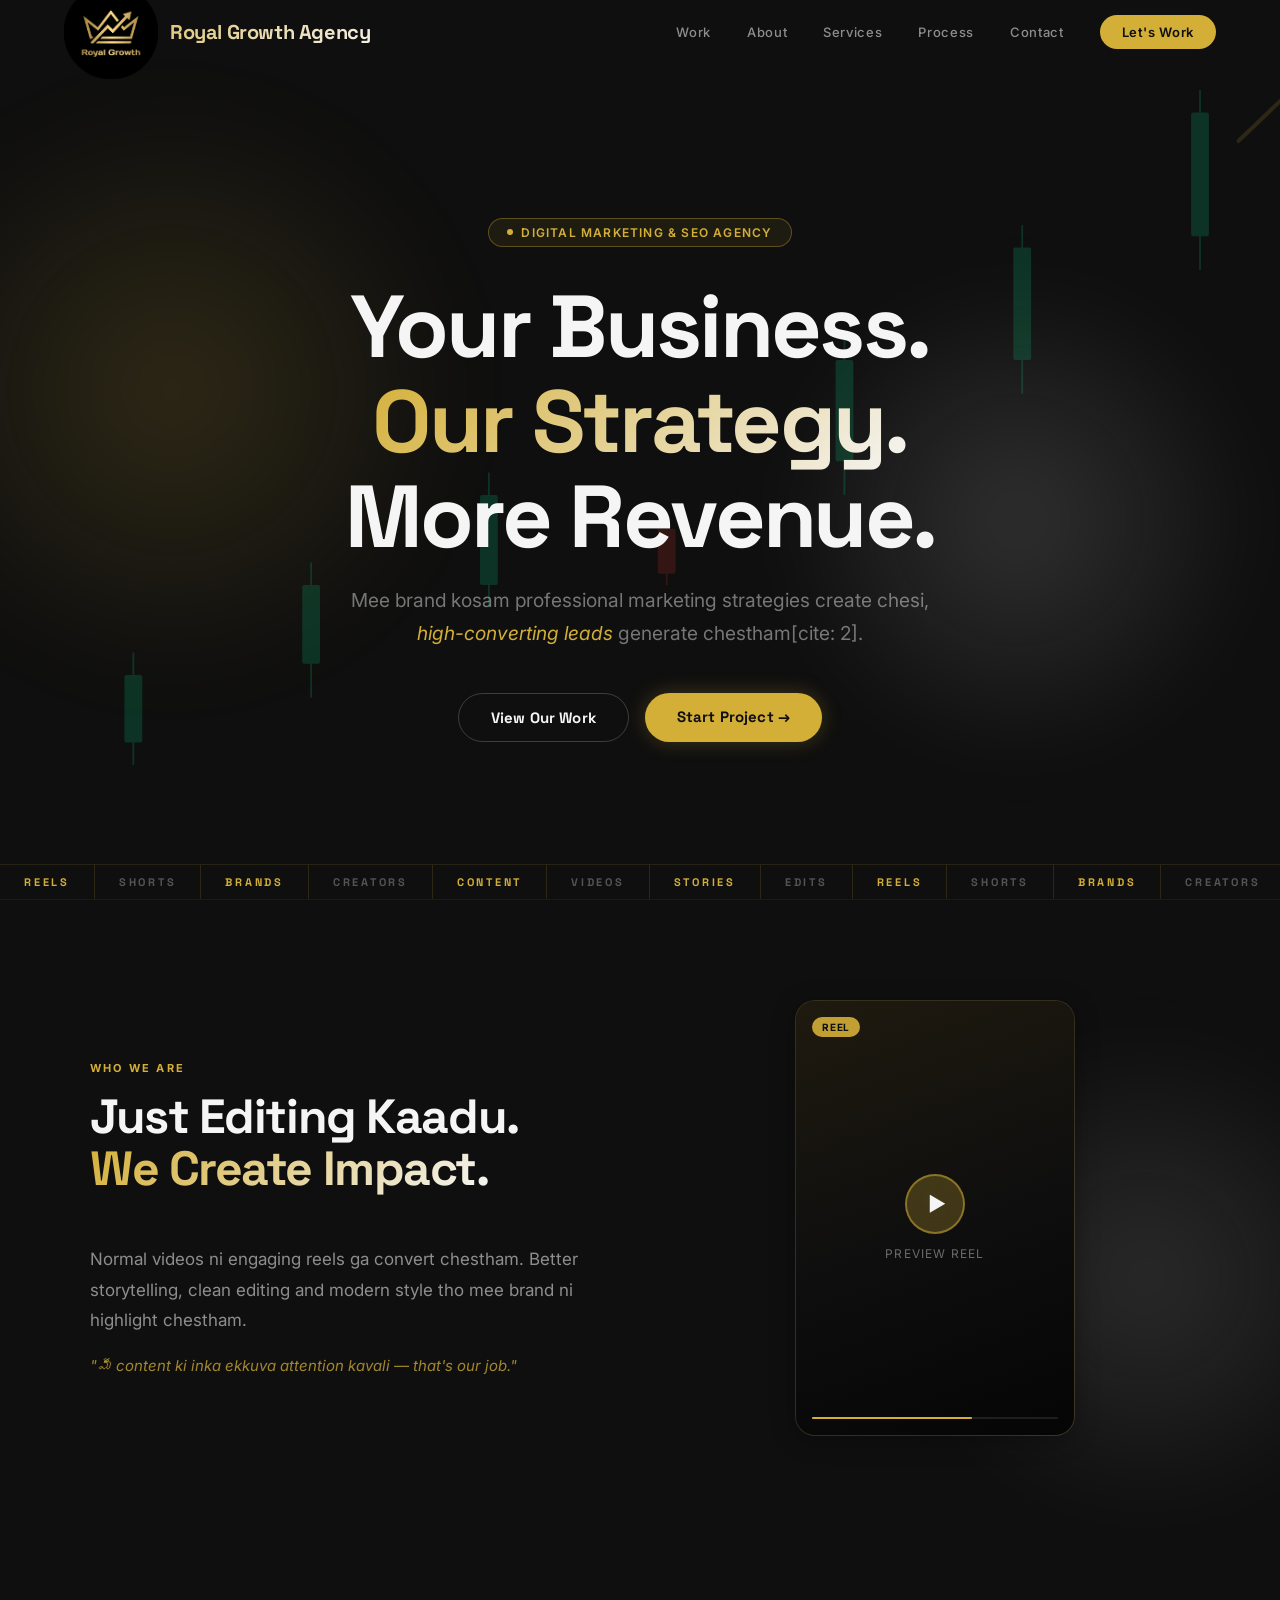
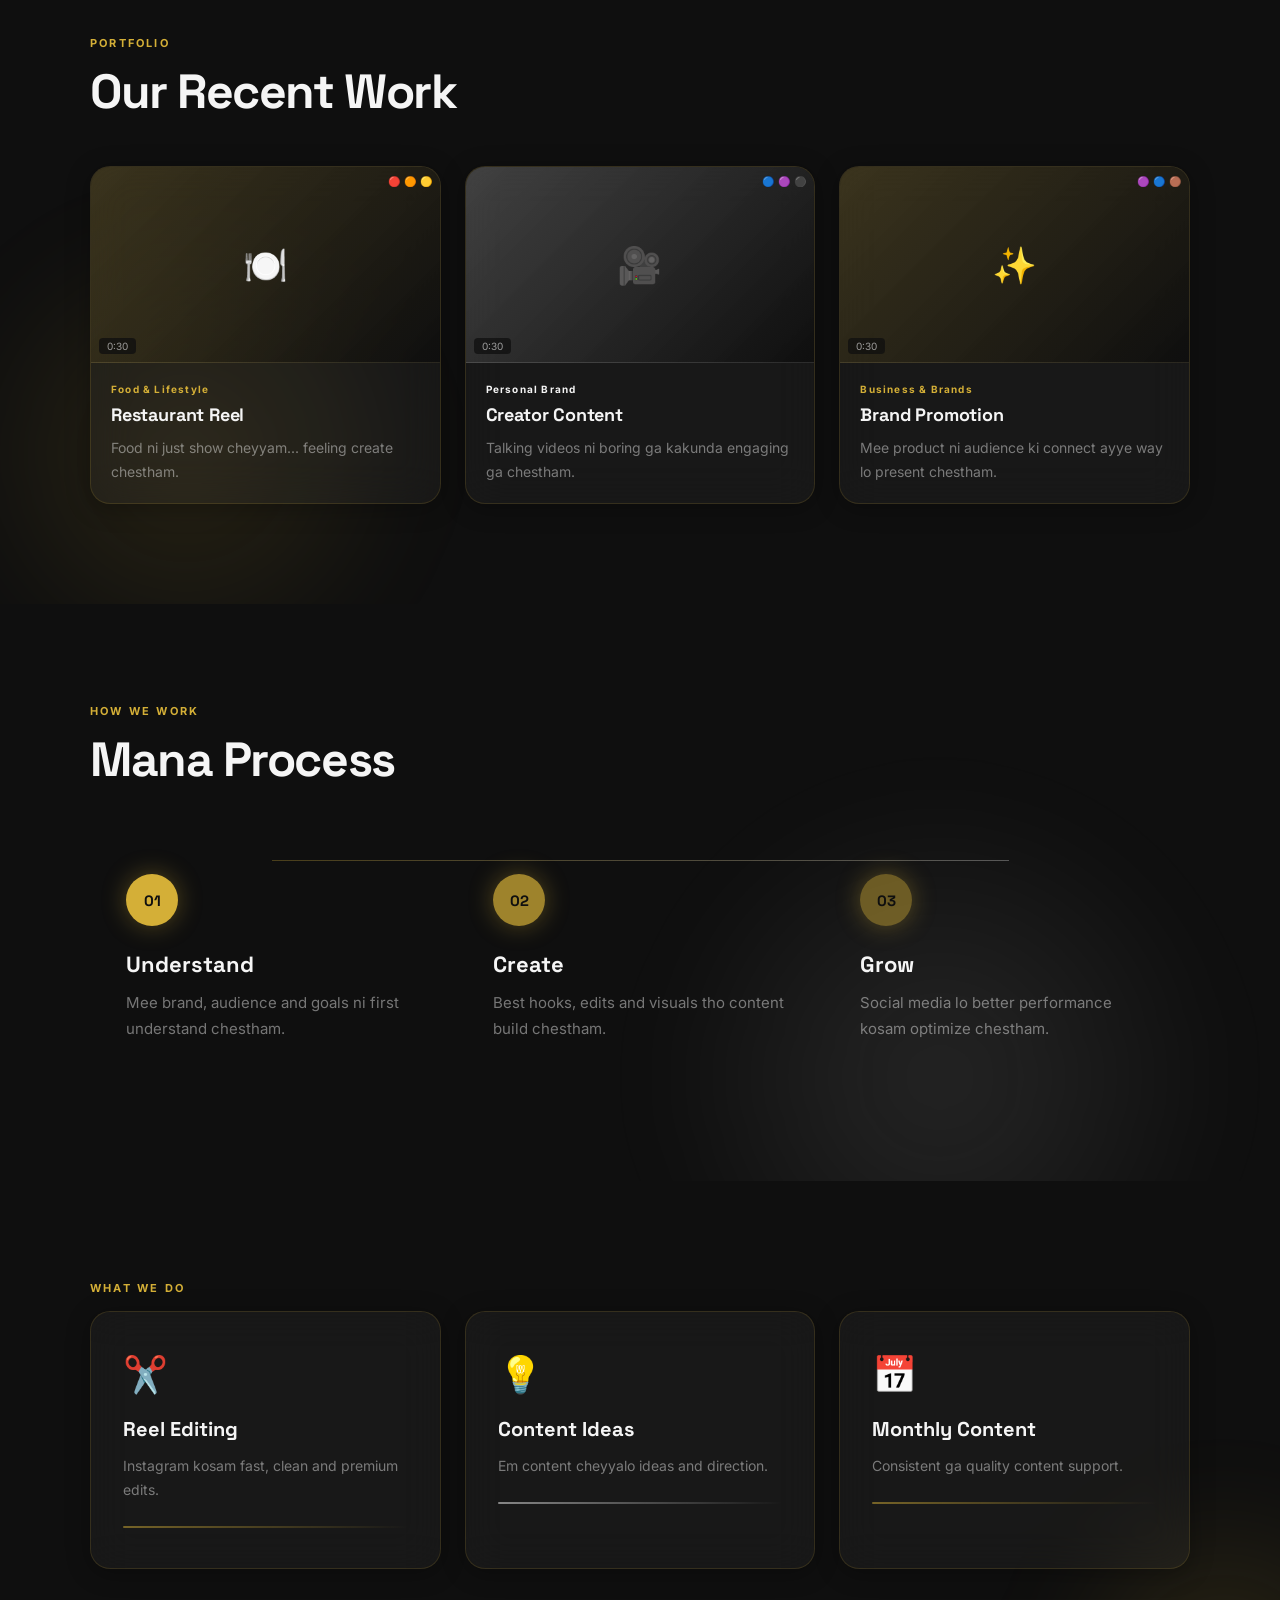
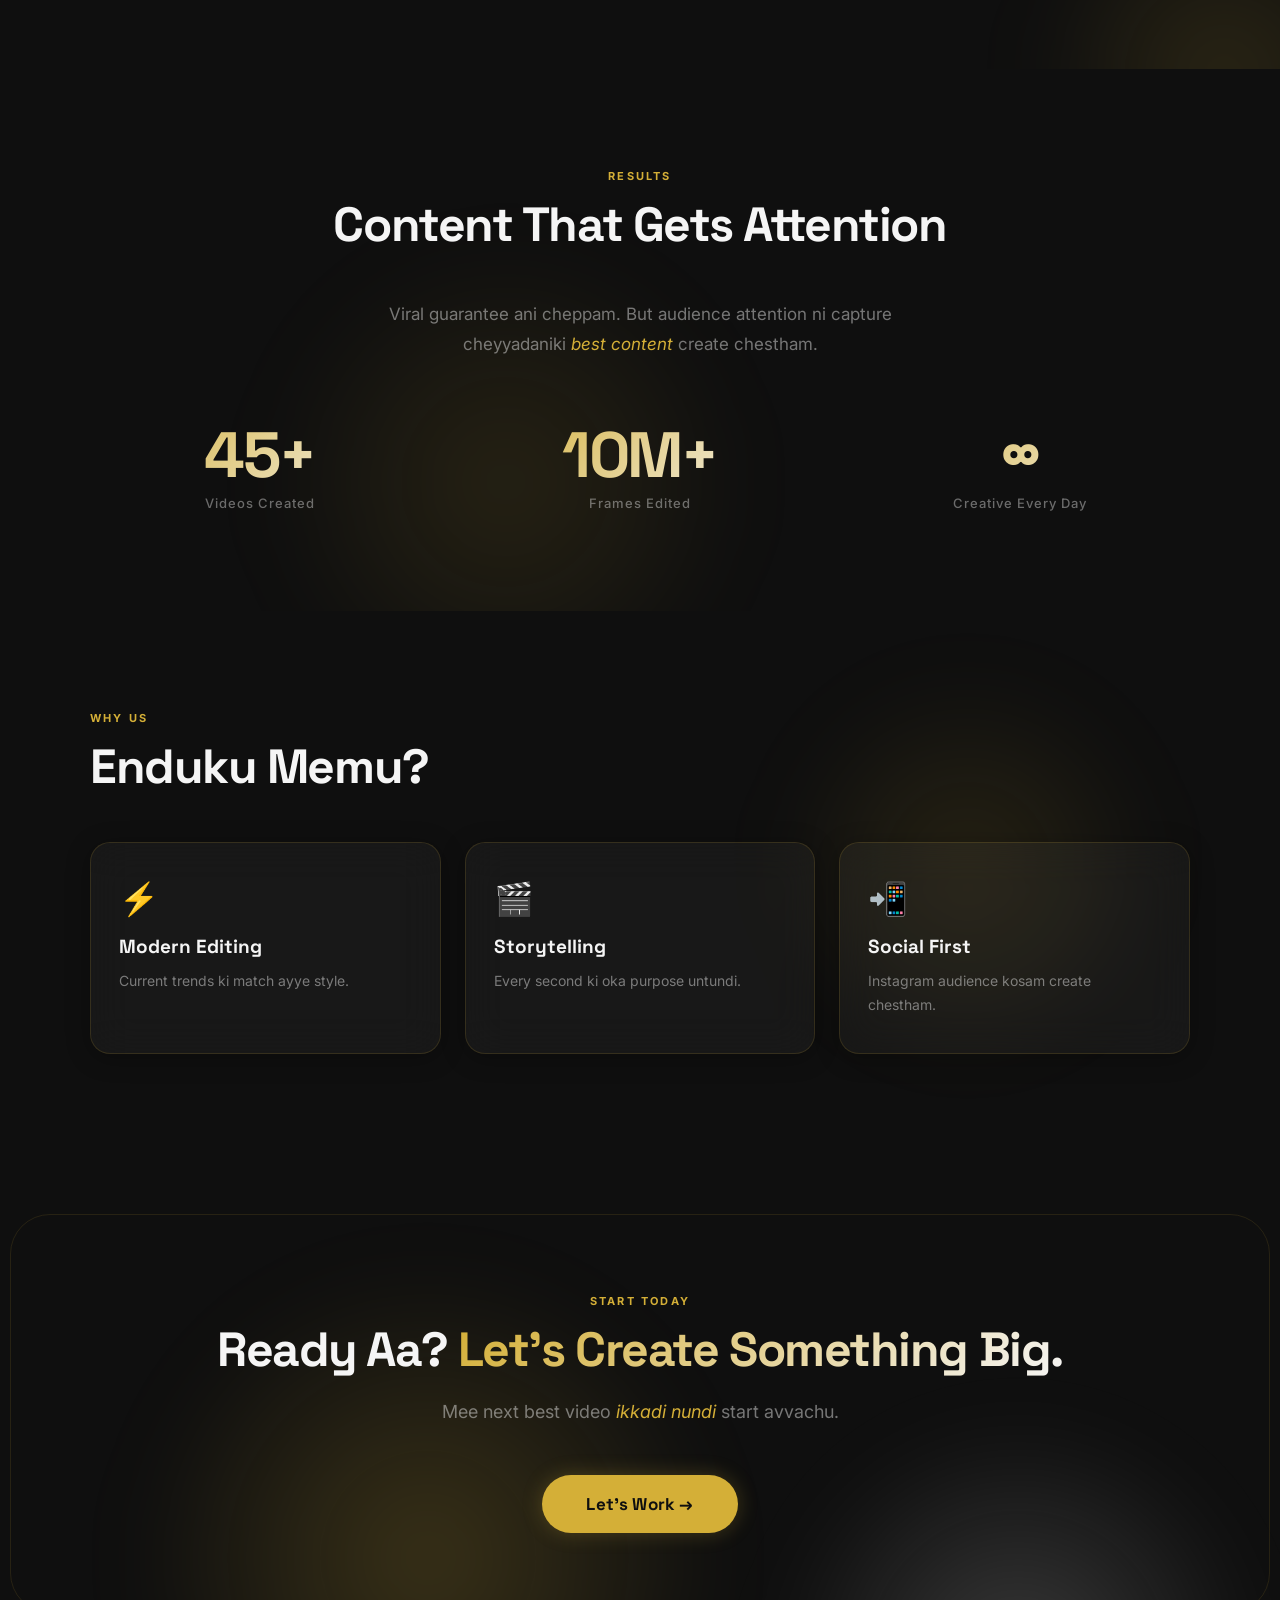
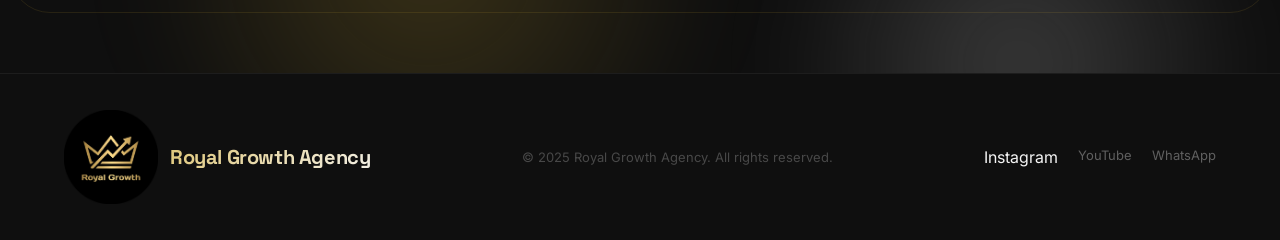
<file: index.html>
<!DOCTYPE html>
<html lang="en">

<head>
  <meta charset="UTF-8" />
  <meta name="viewport" content="width=device-width, initial-scale=1.0" />
  
  <!-- Primary SEO -->
 <title>Royal Growth Agency | Digital Marketing, SEO & Lead Generation</title>
  <meta name="description"
    content="Elevate your business with luxury digital marketing, expert SEO services, and high-converting lead generation systems to scale your revenue." />
  <meta name="keywords" content="video editing agency, digital content agency, reel editing services, cinematic video editing, YouTube editors" />
  <link rel="canonical" href="https://abdulmuqeem956.github.io/Royal-Growth-Agency/" />

  <!-- Open Graph / Facebook -->
  <meta property="og:type" content="website" />
  <meta property="og:url" content="https://abdulmuqeem956.github.io/Royal-Growth-Agency/" />
  <meta property="og:title" content="Royal Growth Agency | Premium Video Editing" />
  <meta property="og:description" content="Elevate your brand with premium video editing, cinematic Instagram Reels, and YouTube Shorts." />
  <meta property="og:image" content="https://abdulmuqeem956.github.io/Royal-Growth-Agency/logo.jpg" />

  <!-- Twitter -->
  <meta property="twitter:card" content="summary_large_image" />
  <meta property="twitter:url" content="https://abdulmuqeem956.github.io/Royal-Growth-Agency/" />
  <meta property="twitter:title" content="Royal Growth Agency | Premium Video Editing" />
  <meta property="twitter:description" content="Elevate your brand with premium video editing, cinematic Instagram Reels, and YouTube Shorts." />
  <meta property="twitter:image" content="https://abdulmuqeem956.github.io/Royal-Growth-Agency/logo.jpg" />

   <link rel="icon" type="image/png" href="logo.png" />
  <link rel="preconnect" href="https://fonts.googleapis.com" />
  <link rel="preconnect" href="https://fonts.gstatic.com" crossorigin />
  <link href="https://fonts.googleapis.com/css2?family=Space+Grotesk:wght@400;500;700;800&family=Inter:wght@400;500;600&display=swap" rel="stylesheet" />
  <link rel="stylesheet" href="styles.css" />
</head>

<body>

  <!-- ═══════════════════════════════════════════════════
       NAVBAR
  ════════════════════════════════════════════════════ -->
  <nav class="navbar" id="navbar">
    <div class="nav-logo">
      <img src="logo.png" alt="Royal Growth Agency Logo" class="nav-logo-img" />
      <span>Royal Growth Agency</span>
    </div>

    <div class="nav-links" id="navLinks">
      <a href="#work">Work</a>
      <a href="#about">About</a>
      <a href="#services">Services</a>
      <a href="#process">Process</a>
      <a href="#contact">Contact</a>
      <a href="#contact" class="nav-cta">Let's Work</a>
    </div>

    <button class="hamburger" id="hamburger" aria-label="Menu">
      <span></span>
      <span></span>
      <span></span>
    </button>

    <!-- Mobile overlay -->
    <div class="mobile-menu" id="mobileMenu">
      <a href="#work" onclick="closeMobileMenu()">Work</a>
      <a href="#about" onclick="closeMobileMenu()">About</a>
      <a href="#services" onclick="closeMobileMenu()">Services</a>
      <a href="#process" onclick="closeMobileMenu()">Process</a>
      <a href="#contact" onclick="closeMobileMenu()">Contact</a>
    </div>
  </nav>

  <!-- ═══════════════════════════════════════════════════
       HERO
  ════════════════════════════════════════════════════ -->
<section class="hero" id="work">
    <!-- 1. Full Screen Candlestick Background Graph -->
    <div class="stock-rise-container">
      <svg width="100%" height="100%" viewBox="0 0 1440 800" fill="none" xmlns="http://www.w3.org/2000/svg" preserveAspectRatio="none">
        
        <!-- Grid Candlesticks (Green/Bullish Upwards Market) -->
        <!-- Candle 1 -->
        <line x1="150" y1="580" x2="150" y2="680" stroke="#00ffa3" stroke-width="2" class="candle" />
        <rect x="140" y="600" width="20" height="60" fill="#00ffa3" rx="2" class="candle" />
        
        <!-- Candle 2 -->
        <line x1="350" y1="500" x2="350" y2="620" stroke="#00ffa3" stroke-width="2" style="animation-delay: -1s;" class="candle" />
        <rect x="340" y="520" width="20" height="70" fill="#00ffa3" rx="2" style="animation-delay: -1s;" class="candle" />
        
        <!-- Candle 3 -->
        <line x1="550" y1="420" x2="550" y2="540" stroke="#00ffa3" stroke-width="2" style="animation-delay: -3s;" class="candle" />
        <rect x="540" y="440" width="20" height="80" fill="#00ffa3" rx="2" style="animation-delay: -3s;" class="candle" />
        
        <!-- Candle 4 (Slight Retrace) -->
        <line x1="750" y1="460" x2="750" y2="520" stroke="#ff3b30" stroke-width="2" style="animation-delay: -2s;" class="candle" />
        <rect x="740" y="470" width="20" height="40" fill="#ff3b30" rx="2" style="animation-delay: -2s;" class="candle" />
        
        <!-- Candle 5 -->
        <line x1="950" y1="300" x2="950" y2="440" stroke="#00ffa3" stroke-width="2" style="animation-delay: -5s;" class="candle" />
        <rect x="940" y="320" width="20" height="90" fill="#00ffa3" rx="2" style="animation-delay: -5s;" class="candle" />
        
        <!-- Candle 6 -->
        <line x1="1150" y1="200" x2="1150" y2="350" stroke="#00ffa3" stroke-width="2" style="animation-delay: -4s;" class="candle" />
        <rect x="1140" y="220" width="20" height="100" fill="#00ffa3" rx="2" style="animation-delay: -4s;" class="candle" />

        <!-- Candle 7 -->
        <line x1="1350" y1="80" x2="1350" y2="240" stroke="#00ffa3" stroke-width="2" style="animation-delay: -6s;" class="candle" />
        <rect x="1340" y="100" width="20" height="110" fill="#00ffa3" rx="2" style="animation-delay: -6s;" class="candle" />

        <!-- Overlay Exponential Moving Average Trend Line -->
        <path class="stock-line-path" d="M0 660 C 200 640, 400 530, 600 480 C 800 430, 1000 320, 1200 240 C 1300 200, 1400 120, 1440 90" stroke="#D4AF37" stroke-width="4" stroke-linecap="round"/>
      </svg>
    </div>

    <!-- Ambient background orbs -->
    <div class="glow-orb" style="left:-10%;top:10%;width:600px;height:600px;background:radial-gradient(circle,#D4AF3729 0%,transparent 70%);"></div>
    <div class="glow-orb" style="left:60%;top:30%;width:500px;height:500px;background:radial-gradient(circle,#F5F5F526 0%,transparent 70%);"></div>

    <!-- 2. Foreground Content Layer (Safe & Responsive) -->
    <div class="hero-content animate-in" id="heroContent">
      <div class="eyebrow">
        <span class="eyebrow-dot"></span>
        DIGITAL MARKETING &amp; SEO AGENCY
      </div>

      <h1 class="hero-title">
        Your Business.<br />
        <span class="gradient-text">Our Strategy.</span><br />
        More Revenue.
      </h1>

      <p class="hero-sub">
        Mee brand kosam professional marketing strategies create chesi,
        <em class="gold-text"> high-converting leads</em>
        generate chestham[cite: 2].
      </p>

      <div class="hero-btns">
        <a href="#portfolio" class="btn btn-outline">View Our Work</a>
        <a href="#contact" class="btn btn-fill">Start Project →</a>
      </div>
    </div>

    <!-- Film Strip Ticker -->
    <div class="ticker-wrap">
      <div class="ticker" id="ticker"></div>
    </div>
  </section>
  <!-- ═══════════════════════════════════════════════════
       ABOUT
  ════════════════════════════════════════════════════ -->
  <section class="section about-section" id="about">
    <div class="glow-orb"
      style="left:70%;top:20%;width:500px;height:500px;background:radial-gradient(circle,#F5F5F520 0%,transparent 70%)">
    </div>

    <div class="container about-grid reveal">
      <div class="about-text">
        <div class="section-label">WHO WE ARE</div>
        <h2 class="section-title">
          Just Editing Kaadu.<br />
          <span class="gradient-text">We Create Impact.</span>
        </h2>
        <p class="about-body">
          Normal videos ni engaging reels ga convert chestham. Better storytelling, clean editing and modern style tho
          mee brand ni highlight chestham.
        </p>
        <p class="about-quote">
          "మీ content ki inka ekkuva attention kavali — that's our job."
        </p>
      </div>

      <div class="about-visual">
        <div class="video-card glass-card">
          <div class="video-thumb">
            <div class="play-btn">▶</div>
            <span class="thumb-label">PREVIEW REEL</span>
          </div>
          <div class="progress-bar-wrap">
            <div class="progress-bar"></div>
          </div>
          <div class="reel-badge">REEL</div>
        </div>
      </div>
    </div>
  </section>

  <!-- ═══════════════════════════════════════════════════
       PORTFOLIO
  ════════════════════════════════════════════════════ -->
  <section class="section" id="portfolio">
    <div class="glow-orb"
      style="left:-5%;top:40%;width:500px;height:500px;background:radial-gradient(circle,#D4AF3721 0%,transparent 70%)">
    </div>

    <div class="container">
      <div class="section-label">PORTFOLIO</div>
      <h2 class="section-title reveal">Our Recent Work</h2>

      <div class="cards-grid portfolio-grid reveal">

        <div class="glass-card portfolio-card" data-glow="#D4AF37">
          <div class="port-thumb" style="background:linear-gradient(135deg,#D4AF3730 0%,#0F0F0F 100%)">
            <span class="port-icon">🍽️</span>
            <div class="port-frames"><span>🔴</span><span>🟠</span><span>🟡</span></div>
            <div class="port-duration">0:30</div>
          </div>
          <div class="port-tag" style="color:#D4AF37">Food &amp; Lifestyle</div>
          <h3 class="port-title">Restaurant Reel</h3>
          <p class="port-desc">Food ni just show cheyyam... feeling create chestham.</p>
        </div>

        <div class="glass-card portfolio-card" data-glow="#F5F5F5">
          <div class="port-thumb" style="background:linear-gradient(135deg,#F5F5F530 0%,#0F0F0F 100%)">
            <span class="port-icon">🎥</span>
            <div class="port-frames"><span>🔵</span><span>🟣</span><span>⚫</span></div>
            <div class="port-duration">0:30</div>
          </div>
          <div class="port-tag" style="color:#F5F5F5">Personal Brand</div>
          <h3 class="port-title">Creator Content</h3>
          <p class="port-desc">Talking videos ni boring ga kakunda engaging ga chestham.</p>
        </div>

        <div class="glass-card portfolio-card" data-glow="#D4AF37">
          <div class="port-thumb" style="background:linear-gradient(135deg,#D4AF3730 0%,#0F0F0F 100%)">
            <span class="port-icon">✨</span>
            <div class="port-frames"><span>🟣</span><span>🔵</span><span>🟤</span></div>
            <div class="port-duration">0:30</div>
          </div>
          <div class="port-tag" style="color:#D4AF37">Business &amp; Brands</div>
          <h3 class="port-title">Brand Promotion</h3>
          <p class="port-desc">Mee product ni audience ki connect ayye way lo present chestham.</p>
        </div>

      </div>
    </div>
  </section>

  <!-- ═══════════════════════════════════════════════════
       PROCESS
  ════════════════════════════════════════════════════ -->
  <section class="section" id="process">
    <div class="glow-orb"
      style="left:50%;top:30%;width:600px;height:600px;background:radial-gradient(circle,#F5F5F519 0%,transparent 70%)">
    </div>

    <div class="container">
      <div class="section-label">HOW WE WORK</div>
      <h2 class="section-title reveal">Mana Process</h2>

      <div class="process-grid reveal">
        <div class="process-step">
          <div class="step-num step-num-1">01</div>
          <h3>Understand</h3>
          <p>Mee brand, audience and goals ni first understand chestham.</p>
        </div>
        <div class="process-step">
          <div class="step-num step-num-2">02</div>
          <h3>Create</h3>
          <p>Best hooks, edits and visuals tho content build chestham.</p>
        </div>
        <div class="process-step">
          <div class="step-num step-num-3">03</div>
          <h3>Grow</h3>
          <p>Social media lo better performance kosam optimize chestham.</p>
        </div>
      </div>
    </div>
  </section>

  <!-- ═══════════════════════════════════════════════════
       SERVICES
  ════════════════════════════════════════════════════ -->
  <section class="section" id="services">
    <div class="glow-orb"
      style="left:80%;top:60%;width:400px;height:400px;background:radial-gradient(circle,#D4AF3726 0%,transparent 70%)">
    </div>

    <div class="container">
      <div class="section-label">WHAT WE DO</div>

      <div class="cards-grid services-grid reveal">

        <div class="glass-card service-card" data-glow="#D4AF37">
          <div class="service-icon">✂️</div>
          <h3>Reel Editing</h3>
          <p>Instagram kosam fast, clean and premium edits.</p>
          <div class="service-line" style="background:linear-gradient(90deg,#D4AF37,transparent)"></div>
        </div>

        <div class="glass-card service-card" data-glow="#F5F5F5">
          <div class="service-icon">💡</div>
          <h3>Content Ideas</h3>
          <p>Em content cheyyalo ideas and direction.</p>
          <div class="service-line" style="background:linear-gradient(90deg,#F5F5F5,transparent)"></div>
        </div>

        <div class="glass-card service-card" data-glow="#D4AF37">
          <div class="service-icon">📅</div>
          <h3>Monthly Content</h3>
          <p>Consistent ga quality content support.</p>
          <div class="service-line" style="background:linear-gradient(90deg,#D4AF37,transparent)"></div>
        </div>

      </div>
    </div>
  </section>

  <!-- ═══════════════════════════════════════════════════
       RESULTS
  ════════════════════════════════════════════════════ -->
  <section class="section results-section">
    <div class="glow-orb"
      style="left:20%;top:30%;width:500px;height:500px;background:radial-gradient(circle,#D4AF3720 0%,transparent 70%)">
    </div>

    <div class="container" style="text-align:center">
      <div class="section-label">RESULTS</div>
      <h2 class="section-title reveal">Content That Gets Attention</h2>
      <p class="results-desc reveal">
        Viral guarantee ani cheppam. But audience attention ni capture cheyyadaniki
        <span class="gold-text"> best content</span>
        create chestham.
      </p>

      <div class="stats-grid reveal">
        <div class="stat-item">
          <div class="stat-num" data-target="100" data-suffix="+">0</div>
          <div class="stat-label">Videos Created</div>
        </div>
        <div class="stat-item">
          <div class="stat-num" data-target="10" data-suffix="M+">0</div>
          <div class="stat-label">Frames Edited</div>
        </div>
        <div class="stat-item">
          <div class="stat-num">∞</div>
          <div class="stat-label">Creative Every Day</div>
        </div>
      </div>
    </div>
  </section>

  <!-- ═══════════════════════════════════════════════════
       WHY US
  ════════════════════════════════════════════════════ -->
  <section class="section" id="why">
    <div class="glow-orb"
      style="left:60%;top:10%;width:400px;height:400px;background:radial-gradient(circle,#D4AF3721 0%,transparent 70%)">
    </div>

    <div class="container">
      <div class="section-label">WHY US</div>
      <h2 class="section-title reveal">Enduku Memu?</h2>

      <div class="cards-grid why-grid reveal">

        <div class="glass-card why-card">
          <div class="why-icon">⚡</div>
          <h3>Modern Editing</h3>
          <p>Current trends ki match ayye style.</p>
        </div>

        <div class="glass-card why-card">
          <div class="why-icon">🎬</div>
          <h3>Storytelling</h3>
          <p>Every second ki oka purpose untundi.</p>
        </div>

        <div class="glass-card why-card">
          <div class="why-icon">📲</div>
          <h3>Social First</h3>
          <p>Instagram audience kosam create chestham.</p>
        </div>

      </div>
    </div>
  </section>

  <!-- ═══════════════════════════════════════════════════
       FINAL CTA
  ════════════════════════════════════════════════════ -->
  <section class="section cta-section" id="contact">
    <div class="glow-orb"
      style="left:10%;top:20%;width:600px;height:600px;background:radial-gradient(circle,#D4AF3738 0%,transparent 70%)">
    </div>
    <div class="glow-orb"
      style="left:60%;top:50%;width:500px;height:500px;background:radial-gradient(circle,#F5F5F530 0%,transparent 70%)">
    </div>

    <div class="container" style="text-align:center;position:relative;z-index:1">
      <div class="cta-ring"></div>
      <div class="section-label reveal">START TODAY</div>
      <h2 class="section-title cta-title reveal">
        Ready Aa?
        <span class="gradient-text"> Let's Create Something Big.</span>
      </h2>
      <p class="cta-sub reveal">
        Mee next best video
        <em class="gold-text"> ikkadi nundi</em>
        start avvachu.
      </p>
      <a href="mailto:royalgrowthagency04@gmail.com" class="btn btn-fill btn-lg reveal">Let's Work →</a>
    </div>
  </section>

  <!-- ═══════════════════════════════════════════════════
       FOOTER
  ════════════════════════════════════════════════════ -->
  <footer class="footer">
    <div class="footer-logo">
      <img src="logo.png" alt="Royal Growth Agency Logo" class="footer-logo-img" />
      <span>Royal Growth Agency</span>
    </div>
    <span class="footer-copy">© 2025 Royal Growth Agency. All rights reserved.</span>
    <div class="footer-links">
      <a href="https://www.instagram.com/royal_growth_agency_?igsh=cWE2ZTlwd2xnMXFx" target="_blank">Instagram</a>
      <span>YouTube</span>
      <span>WhatsApp</span>
    </div>
  </footer>

  <script src="script.js"></script>
  <script type="application/ld+json">
{
  "@context": "https://schema.org",
  "@graph": [
    {
      "@type": "Organization",
      "name": "Royal Growth Agency",
      "url": "https://yourusername.github.io/your-repo-name/",
      "logo": "https://yourusername.github.io/your-repo-name/logo.jpg",
      "founder": {
        "@type": "Person",
        "name": "Abdul Azeem"
      }
    },
    {
      "@type": "LocalBusiness",
      "name": "Royal Growth Agency",
      "image": "https://yourusername.github.io/your-repo-name/logo.jpg",
      "description": "Premium video editing and digital content agency.",
      "address": {
        "@type": "PostalAddress",
        "streetAddress": "One Town",
        "addressLocality": "Vijayawada",
        "addressRegion": "Andhra Pradesh",
        "addressCountry": "IN"
      },
      "priceRange": "$$"
    },
    {
      "@type": "FAQPage",
      "mainEntity": [{
        "@type": "Question",
        "name": "What type of video editing do you do?",
        "acceptedAnswer": {
          "@type": "Answer",
          "text": "We specialize in cinematic Instagram Reels, YouTube Shorts, and high-retention brand content."
        }
      }]
    }
  ]
}
</script>
</body>

</html>
</file>
<file: styles.css>
/* ═══════════════════════════════════════════════════════════════
   ROYAL GROWTH AGENCY — styles.css
   Luxury Gold & Black Rebrand
   ═══════════════════════════════════════════════════════════════ */

/* ─── RESET & BASE ──────────────────────────────────────────── */
*,
*::before,
*::after {
  box-sizing: border-box;
  margin: 0;
  padding: 0;
}

html {
  scroll-behavior: smooth;
}

body {
  background: var(--black);
  color: var(--off-white);
  font-family: 'Inter', sans-serif;
  overflow-x: hidden;
  -webkit-font-smoothing: antialiased;
  -moz-osx-font-smoothing: grayscale;
}

a {
  text-decoration: none;
  color: inherit;
}

/* ─── DESIGN TOKENS (CSS Variables) ────────────────────────── */
:root {
  --gold: #D4AF37;
  --off-white: #F5F5F5;
  --black: #0F0F0F;
  --glass-bg: rgba(245, 245, 245, 0.04);
  --glass-border: rgba(212, 175, 55, 0.15);
  --text-dim: rgba(245, 245, 245, 0.45);
  --text-mid: rgba(245, 245, 245, 0.55);
  --font-display: 'Space Grotesk', sans-serif;
  --font-body: 'Inter', sans-serif;
}

/* ─── SCROLLBAR ─────────────────────────────────────────────── */
::-webkit-scrollbar {
  width: 4px;
}

::-webkit-scrollbar-track {
  background: var(--black);
}

::-webkit-scrollbar-thumb {
  background: var(--gold);
  border-radius: 4px;
}

/* ─── UTILITY CLASSES ───────────────────────────────────────── */
.container {
  max-width: 1100px;
  margin: 0 auto;
}

.gradient-text {
  background: linear-gradient(135deg, var(--gold), var(--off-white));
  -webkit-background-clip: text;
  -webkit-text-fill-color: transparent;
  background-clip: text;
}

.gold-text {
  color: var(--gold);
  font-style: italic;
}

.section-label {
  font-size: 11px;
  letter-spacing: 0.2em;
  color: var(--gold);
  font-weight: 700;
  font-family: var(--font-body);
  margin-bottom: 16px;
  text-transform: uppercase;
}

.section-title {
  font-family: var(--font-display);
  font-weight: 800;
  font-size: clamp(2rem, 4vw, 3rem);
  line-height: 1.1;
  letter-spacing: -0.03em;
  color: var(--off-white);
  margin-bottom: 48px;
}

.section {
  padding: 100px 5vw;
  position: relative;
  overflow: hidden;
}

.glow-orb {
  position: absolute;
  border-radius: 50%;
  pointer-events: none;
  filter: blur(40px);
  z-index: 0;
}

/* ─── SCROLL REVEAL ─────────────────────────────────────────── */
.reveal {
  opacity: 0;
  transform: translateY(32px);
  transition: opacity 0.85s cubic-bezier(0.23, 1, 0.32, 1),
    transform 0.85s cubic-bezier(0.23, 1, 0.32, 1);
}

.reveal.visible {
  opacity: 1;
  transform: translateY(0);
}

/* ─── GLASS CARD ────────────────────────────────────────────── */
.glass-card {
  background: var(--glass-bg);
  border: 1px solid var(--glass-border);
  border-radius: 20px;
  backdrop-filter: blur(20px);
  -webkit-backdrop-filter: blur(20px);
  box-shadow: 0 4px 24px rgba(0, 0, 0, 0.3);
  transition: all 0.4s cubic-bezier(0.23, 1, 0.32, 1);
  position: relative;
}

.glass-card:hover {
  transform: translateY(-6px);
  box-shadow: 0 0 40px rgba(212, 175, 55, 0.18), 0 20px 60px rgba(0, 0, 0, 0.5);
  border-color: rgba(212, 175, 55, 0.38);
}

/* ─── BUTTONS ───────────────────────────────────────────────── */
.btn {
  display: inline-block;
  padding: 14px 32px;
  border-radius: 100px;
  font-family: var(--font-display);
  font-weight: 700;
  font-size: 15px;
  letter-spacing: 0.01em;
  cursor: pointer;
  transition: all 0.3s cubic-bezier(0.23, 1, 0.32, 1);
}

.btn-fill {
  background: var(--gold);
  color: var(--black);
  box-shadow: 0 0 20px rgba(212, 175, 55, 0.25);
}

.btn-fill:hover {
  background: var(--off-white);
  color: var(--black);
  box-shadow: 0 0 40px rgba(245, 245, 245, 0.5);
  transform: translateY(-2px) scale(1.03);
}

.btn-outline {
  background: transparent;
  color: var(--off-white);
  border: 1px solid rgba(245, 245, 245, 0.2);
}

.btn-outline:hover {
  color: var(--black);
  background: var(--gold);
  border-color: var(--gold);
  transform: translateY(-2px);
}

.btn-lg {
  padding: 18px 44px;
  font-size: 17px;
}

/* ─── NAVBAR ────────────────────────────────────────────────── */
.navbar {
  position: fixed;
  top: 0;
  left: 0;
  right: 0;
  z-index: 100;
  padding: 0 5vw;
  height: 64px;
  display: flex;
  align-items: center;
  justify-content: space-between;
  transition: background 0.4s, backdrop-filter 0.4s, border-color 0.4s;
}

.navbar.scrolled {
  background: rgba(15, 15, 15, 0.85);
  backdrop-filter: blur(20px);
  -webkit-backdrop-filter: blur(20px);
  border-bottom: 1px solid rgba(212, 175, 55, 0.15);
}

.nav-logo,
.footer-logo {
  display: flex;
  align-items: center;
  gap: 12px;
  font-family: var(--font-display);
  font-weight: 800;
  font-size: 20px;
  background: linear-gradient(135deg, var(--gold), var(--off-white));
  -webkit-background-clip: text;
  -webkit-text-fill-color: transparent;
  background-clip: text;
  letter-spacing: -0.02em;
}

.nav-logo-img,
.footer-logo-img {
  height: 94px;
  width: auto;
  display: block;
}

.nav-links {
  display: flex;
  gap: 36px;
  align-items: center;
}

.nav-links a {
  color: var(--text-mid);
  font-size: 13px;
  font-weight: 500;
  letter-spacing: 0.05em;
  transition: color 0.2s;
}

.nav-links a:hover {
  color: var(--gold);
}

.nav-cta {
  padding: 9px 22px !important;
  border-radius: 100px;
  background: var(--gold) !important;
  color: var(--black) !important;
  font-weight: 600 !important;
  transition: opacity 0.2s, transform 0.2s !important;
}

.nav-cta:hover {
  opacity: 0.85;
  transform: scale(1.04);
}

/* Hamburger */
.hamburger {
  display: none;
  flex-direction: column;
  background: none;
  border: none;
  cursor: pointer;
  padding: 8px;
  gap: 5px;
}

.hamburger span {
  display: block;
  width: 22px;
  height: 2px;
  background: var(--gold);
  border-radius: 2px;
  transition: all 0.3s;
}

.hamburger.open span:nth-child(1) {
  transform: rotate(45deg) translateY(7px);
}

.hamburger.open span:nth-child(2) {
  opacity: 0;
}

.hamburger.open span:nth-child(3) {
  transform: rotate(-45deg) translateY(-7px);
}

/* Mobile Menu */
.mobile-menu {
  display: none;
  position: fixed;
  top: 64px;
  left: 0;
  right: 0;
  bottom: 0;
  background: rgba(15, 15, 15, 0.97);
  flex-direction: column;
  align-items: center;
  justify-content: center;
  gap: 36px;
  z-index: 99;
}

.mobile-menu.open {
  display: flex;
}

.mobile-menu a {
  color: var(--off-white);
  font-size: 28px;
  font-weight: 700;
  font-family: var(--font-display);
}

/* ─── HERO ──────────────────────────────────────────────────── */
.hero {
  min-height: 100vh;
  display: flex;
  flex-direction: column;
  align-items: center;
  justify-content: center;
  position: relative;
  overflow: hidden;
  padding: 120px 5vw 60px;
  text-align: center;
}

.hero-content {
  position: relative;
  z-index: 2;
  opacity: 0;
  transform: translateY(30px);
  transition: opacity 1s 0.1s cubic-bezier(0.23, 1, 0.32, 1),
    transform 1s 0.1s cubic-bezier(0.23, 1, 0.32, 1);
}

.hero-content.loaded {
  opacity: 1;
  transform: translateY(0);
}

.eyebrow {
  display: inline-flex;
  align-items: center;
  gap: 8px;
  padding: 6px 18px;
  border-radius: 100px;
  border: 1px solid rgba(212, 175, 55, 0.35);
  background: rgba(212, 175, 55, 0.08);
  margin-bottom: 32px;
  font-size: 12px;
  color: var(--gold);
  font-weight: 600;
  letter-spacing: 0.1em;
  font-family: var(--font-body);
}

.eyebrow-dot {
  width: 6px;
  height: 6px;
  border-radius: 50%;
  background: var(--gold);
  display: inline-block;
  animation: pulse 2s infinite;
}

.hero-title {
  font-family: var(--font-display);
  font-weight: 800;
  font-size: clamp(2.4rem, 7vw, 5.5rem);
  line-height: 1.08;
  letter-spacing: -0.03em;
  max-width: 900px;
  margin: 0 auto 20px;
  color: var(--off-white);
}

.hero-sub {
  font-size: clamp(1rem, 2.5vw, 1.2rem);
  color: var(--text-dim);
  max-width: 620px;
  margin: 0 auto 44px;
  line-height: 1.7;
  font-weight: 400;
}

.hero-btns {
  display: flex;
  gap: 16px;
  flex-wrap: wrap;
  justify-content: center;
}

/* ─── FILM STRIP TICKER ─────────────────────────────────────── */
.ticker-wrap {
  position: absolute;
  bottom: 0;
  left: 0;
  right: 0;
  overflow: hidden;
  border-top: 1px solid rgba(212, 175, 55, 0.12);
  border-bottom: 1px solid rgba(212, 175, 55, 0.08);
}

.ticker {
  display: flex;
  width: max-content;
  animation: ticker 20s linear infinite;
}

.ticker-item {
  display: inline-flex;
  align-items: center;
  padding: 10px 24px;
  font-size: 11px;
  font-weight: 700;
  letter-spacing: 0.25em;
  border-right: 1px solid rgba(212, 175, 55, 0.15);
  white-space: nowrap;
  font-family: var(--font-display);
}

.ticker-item.gold {
  color: var(--gold);
}

.ticker-item.dim {
  color: rgba(245, 245, 245, 0.3);
}

/* ─── ABOUT ─────────────────────────────────────────────────── */
.about-section {
  overflow: hidden;
}

.about-grid {
  display: grid;
  grid-template-columns: 1fr 1fr;
  gap: 80px;
  align-items: center;
}

.about-body {
  font-size: 17px;
  color: var(--text-mid);
  line-height: 1.8;
  margin-bottom: 20px;
}

.about-quote {
  font-size: 15px;
  color: rgba(212, 175, 55, 0.75);
  font-style: italic;
}

/* Video card mockup */
.video-card {
  max-width: 280px;
  margin: 0 auto;
  aspect-ratio: 9 / 14;
  overflow: hidden;
  position: relative;
}

.video-thumb {
  width: 100%;
  height: 100%;
  background: linear-gradient(160deg, #1f1a0f 0%, #0F0F0F 50%, #050505 100%);
  display: flex;
  flex-direction: column;
  align-items: center;
  justify-content: center;
  gap: 12px;
}

.play-btn {
  width: 60px;
  height: 60px;
  border-radius: 50%;
  background: rgba(212, 175, 55, 0.25);
  border: 2px solid rgba(212, 175, 55, 0.5);
  display: flex;
  align-items: center;
  justify-content: center;
  font-size: 20px;
  padding-left: 4px;
  backdrop-filter: blur(10px);
}

.thumb-label {
  font-size: 12px;
  color: rgba(245, 245, 245, 0.4);
  letter-spacing: 0.1em;
  font-family: var(--font-body);
}

.progress-bar-wrap {
  position: absolute;
  bottom: 16px;
  left: 16px;
  right: 16px;
  height: 2px;
  background: rgba(245, 245, 245, 0.1);
  border-radius: 2px;
}

.progress-bar {
  height: 100%;
  width: 65%;
  background: var(--gold);
  border-radius: 2px;
}

.reel-badge {
  position: absolute;
  top: 16px;
  left: 16px;
  padding: 4px 10px;
  border-radius: 100px;
  background: rgba(212, 175, 55, 0.9);
  font-size: 10px;
  font-weight: 700;
  letter-spacing: 0.08em;
  color: var(--black);
  font-family: var(--font-body);
}

/* ─── PORTFOLIO ─────────────────────────────────────────────── */
.portfolio-grid {
  display: grid;
  grid-template-columns: repeat(3, 1fr);
  gap: 24px;
}

.portfolio-card {
  padding: 0;
  overflow: hidden;
}

.port-thumb {
  width: 100%;
  aspect-ratio: 16 / 9;
  display: flex;
  align-items: center;
  justify-content: center;
  font-size: 36px;
  border-bottom: 1px solid rgba(245, 245, 245, 0.05);
  position: relative;
}

.port-frames {
  position: absolute;
  top: 8px;
  right: 8px;
  display: flex;
  gap: 4px;
  font-size: 10px;
}

.port-duration {
  position: absolute;
  bottom: 8px;
  left: 8px;
  padding: 2px 8px;
  border-radius: 4px;
  background: rgba(15, 15, 15, 0.8);
  font-size: 10px;
  color: rgba(245, 245, 245, 0.6);
  backdrop-filter: blur(4px);
  font-family: var(--font-body);
}

.port-tag {
  font-size: 10px;
  font-weight: 700;
  letter-spacing: 0.12em;
  font-family: var(--font-body);
  margin: 20px 20px 8px;
}

.port-title {
  font-family: var(--font-display);
  font-weight: 700;
  font-size: 18px;
  color: var(--off-white);
  margin: 0 20px 10px;
  letter-spacing: -0.01em;
}

.port-desc {
  font-size: 14px;
  color: var(--text-dim);
  font-family: var(--font-body);
  line-height: 1.65;
  margin: 0 20px 20px;
}

/* ─── PROCESS ───────────────────────────────────────────────── */
.process-grid {
  display: grid;
  grid-template-columns: repeat(3, 1fr);
  gap: 1px;
  position: relative;
}

.process-grid::before {
  content: '';
  position: absolute;
  top: 26px;
  left: 16.5%;
  right: 16.5%;
  height: 1px;
  background: linear-gradient(90deg, var(--gold), var(--off-white));
  opacity: 0.3;
  z-index: 0;
}

.process-step {
  padding: 40px 36px;
  position: relative;
  z-index: 1;
}

.step-num {
  width: 52px;
  height: 52px;
  border-radius: 50%;
  display: flex;
  align-items: center;
  justify-content: center;
  font-family: var(--font-display);
  font-weight: 800;
  font-size: 15px;
  color: var(--black);
  margin-bottom: 24px;
  box-shadow: 0 0 24px rgba(212, 175, 55, 0.35);
}

.step-num-1 {
  background: var(--gold);
}

.step-num-2 {
  background: rgba(212, 175, 55, 0.73);
}

.step-num-3 {
  background: rgba(212, 175, 55, 0.46);
}

.process-step h3 {
  font-family: var(--font-display);
  font-weight: 700;
  font-size: 22px;
  color: var(--off-white);
  margin-bottom: 12px;
}

.process-step p {
  font-size: 15px;
  color: var(--text-dim);
  line-height: 1.7;
}

/* ─── SERVICES ──────────────────────────────────────────────── */
.services-grid {
  display: grid;
  grid-template-columns: repeat(3, 1fr);
  gap: 24px;
}

.service-card {
  padding: 40px 32px;
}

.service-icon {
  font-size: 36px;
  margin-bottom: 20px;
}

.service-card h3 {
  font-family: var(--font-display);
  font-weight: 700;
  font-size: 20px;
  color: var(--off-white);
  margin-bottom: 12px;
}

.service-card p {
  font-size: 14px;
  color: var(--text-dim);
  line-height: 1.7;
}

.service-line {
  height: 2px;
  margin-top: 24px;
  border-radius: 1px;
  opacity: 0.5;
}

/* ─── RESULTS ───────────────────────────────────────────────── */
.results-desc {
  font-size: 17px;
  color: var(--text-dim);
  max-width: 560px;
  margin: 0 auto 64px;
  line-height: 1.75;
}

.stats-grid {
  display: grid;
  grid-template-columns: repeat(3, 1fr);
  gap: 40px;
}

.stat-num {
  font-family: var(--font-display);
  font-weight: 800;
  font-size: clamp(2.5rem, 5vw, 4rem);
  background: linear-gradient(135deg, var(--gold), var(--off-white));
  -webkit-background-clip: text;
  -webkit-text-fill-color: transparent;
  background-clip: text;
  letter-spacing: -0.04em;
  line-height: 1;
}

.stat-label {
  font-size: 13px;
  color: rgba(245, 245, 245, 0.4);
  font-weight: 500;
  letter-spacing: 0.08em;
  margin-top: 8px;
  font-family: var(--font-body);
}

/* ─── WHY US ────────────────────────────────────────────────── */
.why-grid {
  display: grid;
  grid-template-columns: repeat(3, 1fr);
  gap: 24px;
}

.why-card {
  padding: 36px 28px;
}

.why-icon {
  font-size: 32px;
  margin-bottom: 16px;
}

.why-card h3 {
  font-family: var(--font-display);
  font-weight: 700;
  font-size: 19px;
  color: var(--off-white);
  margin-bottom: 10px;
}

.why-card p {
  font-size: 14px;
  color: var(--text-dim);
  line-height: 1.7;
}

/* ─── FINAL CTA ─────────────────────────────────────────────── */
.cta-section {
  padding: 140px 5vw;
}

.cta-ring {
  position: absolute;
  inset: -80px;
  border-radius: 40px;
  border: 1px solid rgba(212, 175, 55, 0.12);
  pointer-events: none;
}

.cta-title {
  margin-bottom: 20px;
}

.cta-sub {
  font-size: 18px;
  color: var(--text-dim);
  margin-bottom: 48px;
  line-height: 1.7;
}

/* ─── FOOTER ────────────────────────────────────────────────── */
.footer {
  border-top: 1px solid rgba(245, 245, 245, 0.06);
  padding: 36px 5vw;
  display: flex;
  justify-content: space-between;
  align-items: center;
  flex-wrap: wrap;
  gap: 20px;
}

.footer-copy {
  font-size: 13px;
  color: rgba(245, 245, 245, 0.25);
}

.footer-links {
  display: flex;
  gap: 20px;
}

.footer-links span {
  font-size: 13px;
  color: rgba(245, 245, 245, 0.35);
  cursor: pointer;
  transition: color 0.2s;
}

.footer-links span:hover {
  color: var(--gold);
}

/* ─── KEYFRAME ANIMATIONS ───────────────────────────────────── */
@keyframes ticker {
  from {
    transform: translateX(0);
  }

  to {
    transform: translateX(-33.33%);
  }
}

@keyframes pulse {

  0%,
  100% {
    opacity: 1;
    transform: scale(1);
  }

  50% {
    opacity: 0.5;
    transform: scale(0.8);
  }
}

/* ─── RESPONSIVE / MOBILE ───────────────────────────────────── */
@media (max-width: 768px) {
  .nav-links {
    display: none;
  }

  .hamburger {
    display: flex;
  }

  .about-grid {
    grid-template-columns: 1fr;
    gap: 40px;
  }

  .portfolio-grid {
    grid-template-columns: 1fr;
  }

  .process-grid {
    grid-template-columns: 1fr;
  }

  .process-grid::before {
    display: none;
  }

  .services-grid {
    grid-template-columns: 1fr;
  }

  .why-grid {
    grid-template-columns: 1fr;
  }

  .stats-grid {
    grid-template-columns: repeat(3, 1fr);
    gap: 20px;
  }
}

@media (max-width: 480px) {
  .stats-grid {
    grid-template-columns: 1fr;
  }

  .hero-btns {
    flex-direction: column;
    align-items: center;
  }
}

/* Full-Screen Candlestick Stock Background Layer */
.hero {
  position: relative;
  z-index: 1; /* Establishes a clean layering context for the homepage */
}

.stock-rise-container {
  position: absolute;
  top: 0;
  left: 0;
  width: 100%;
  height: 100%;
  pointer-events: none; /* Makes it completely invisible to mouse clicks */
  z-index: -1;          /* FORCES IT UNDER TEXT, BUTTONS, AND ORBS */
  opacity: 0.15;         /* Elegant dimming so text is fully readable */
  overflow: hidden;
}

/* Candlestick loop animations */
.candle {
  transform-origin: bottom;
  animation: candleGrow 8s ease-in-out infinite alternate;
}

.stock-line-path {
  stroke-dasharray: 1500;
  stroke-dashoffset: 1500;
  animation: lineDraw 12s linear infinite;
}

@keyframes candleGrow {
  0%, 100% { transform: scaleY(0.85); opacity: 0.4; }
  50% { transform: scaleY(1.15); opacity: 0.9; }
}

@keyframes lineDraw {
  0% { stroke-dashoffset: 1500; }
  50% { stroke-dashoffset: 0; }
  100% { stroke-dashoffset: -1500; }
}
  }
}
</file>
